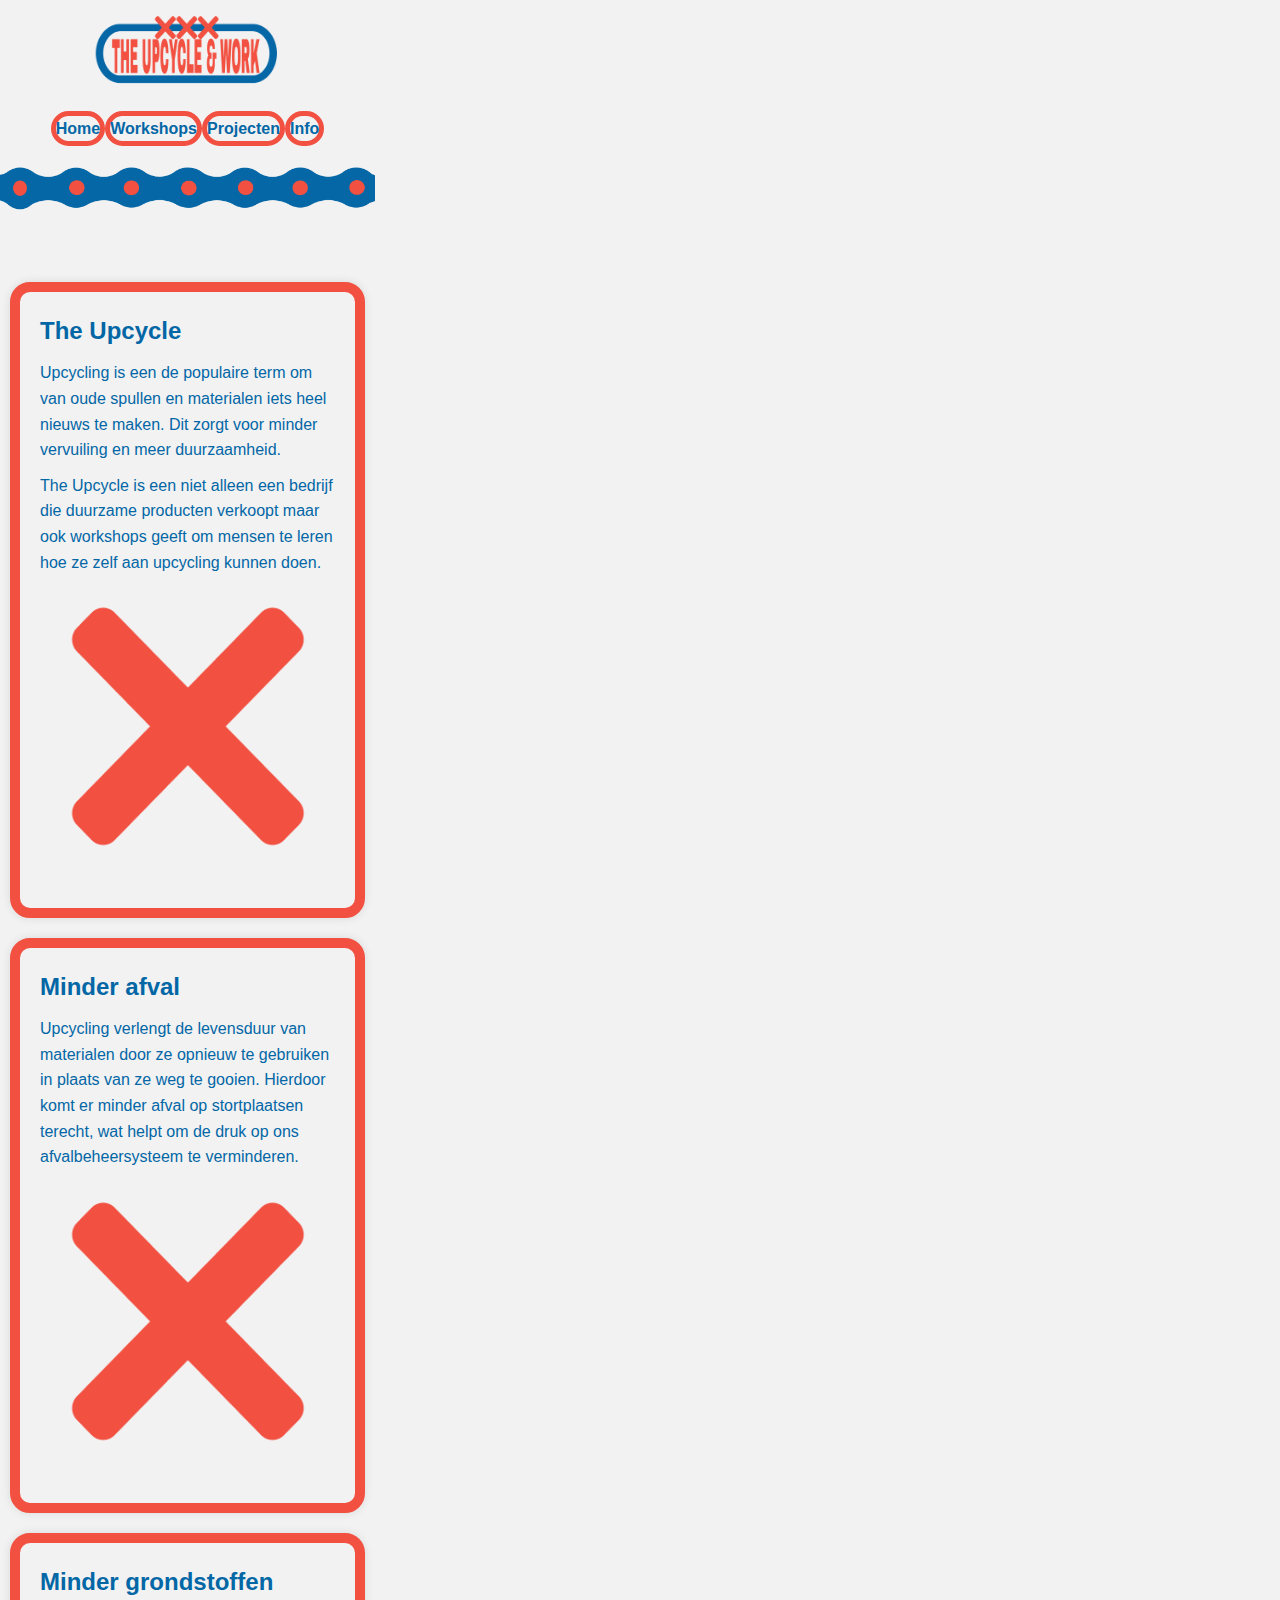
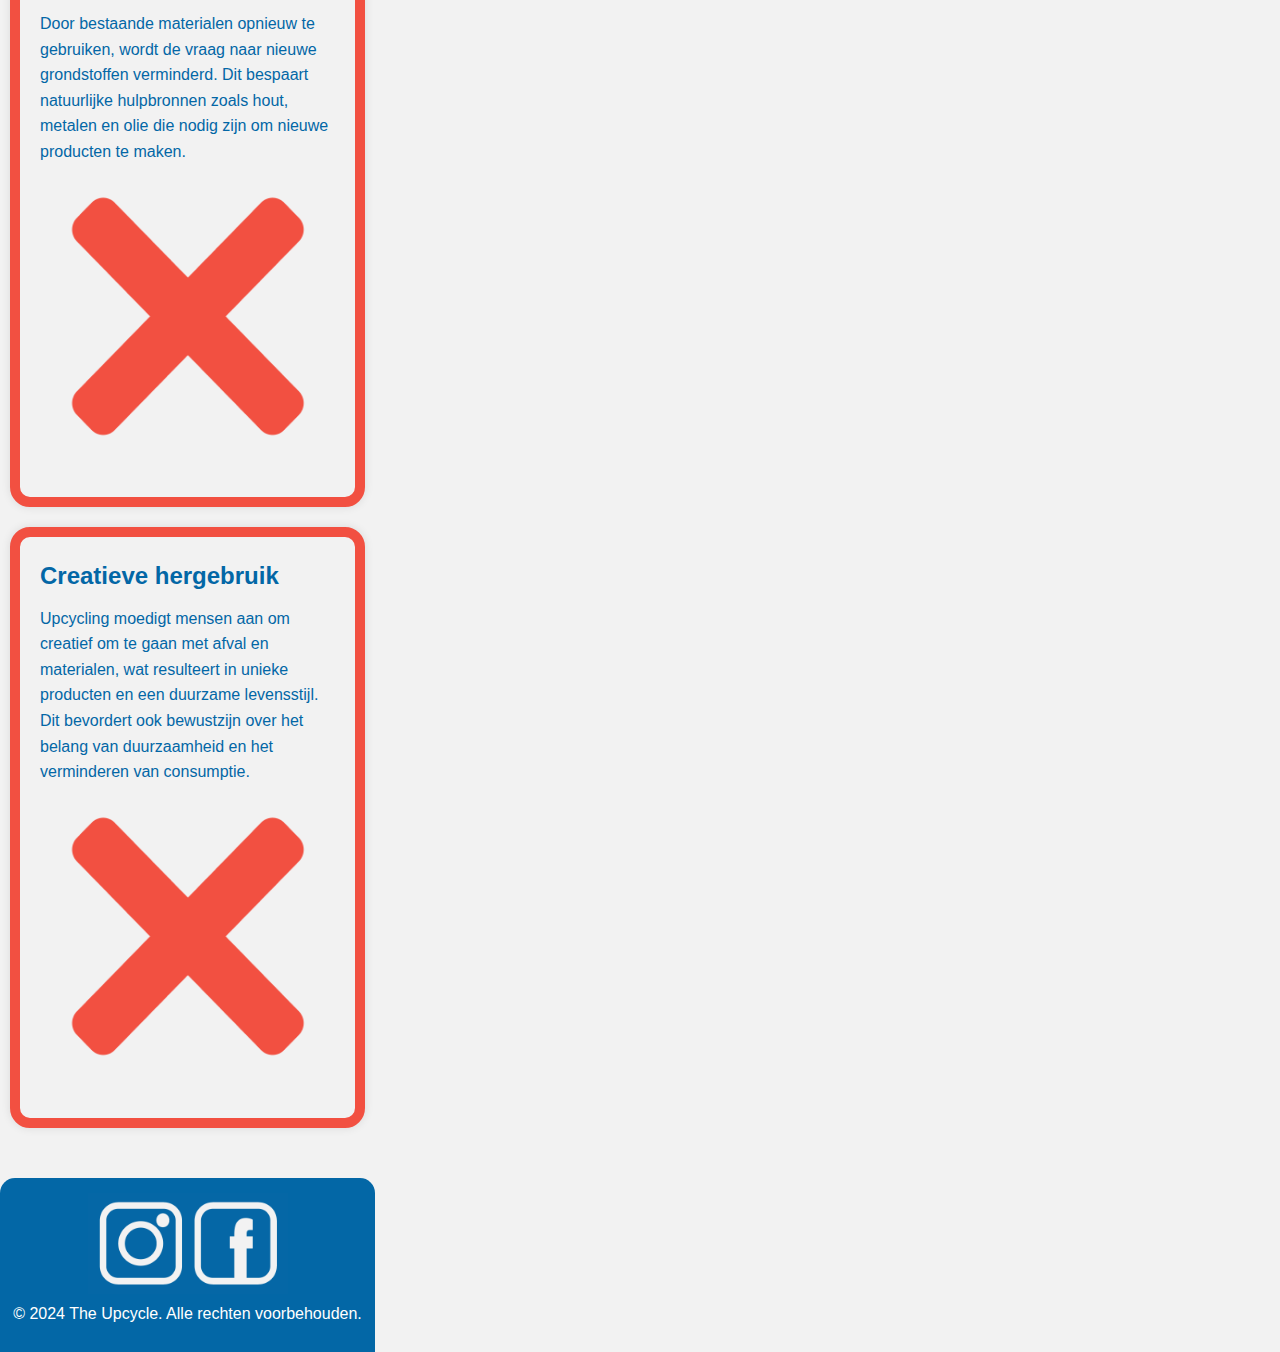
<file: index.html>
<!DOCTYPE html>
<html lang="nl">
<head>
    <meta charset="UTF-8">
    <meta name="viewport" content="width=device-width, initial-scale=1.0">
    <title>Upcycle & Work</title>
    <link rel="stylesheet" href="styles/styles.css">
</head>
<body>
    <header>
        <img src="images/logo2.png" alt="Upcycle & Work Logo">
        <nav>
            <ul>
                <li><a href="index.html">Home</a></li>
                <li><a href="workshops.html">Workshops</a></li>
                <li><a href="projecten.html">Projecten</a></li>
                <li><a href="info.html">Info</a></li>
            </ul>
        </nav>
        <img src="images/ketting.png" alt="Ketting">
    </header>

    <main>
        <section>
            <h2>The Upcycle</h2>
            <p>Upcycling is een de populaire term om van oude spullen en materialen iets heel nieuws te maken. Dit zorgt voor minder vervuiling en meer duurzaamheid.</p>
        
            <p>The Upcycle is een niet alleen een bedrijf die duurzame producten verkoopt maar ook workshops geeft om mensen te leren hoe ze zelf aan upcycling kunnen doen.</p>
            <img src="images/kruis.png" alt="Kruis">
        </section>

        <section>
            <h2>Minder afval</h2>
            <p>Upcycling verlengt de levensduur van materialen door ze opnieuw te gebruiken in plaats van ze weg te gooien. Hierdoor komt er minder afval op stortplaatsen terecht, wat helpt om de druk op ons afvalbeheersysteem te verminderen.</p>
            <img src="images/kruis.png" alt="Kruis">
        </section>
        <section>
            <h2>Minder grondstoffen</h2>
            <p>Door bestaande materialen opnieuw te gebruiken, wordt de vraag naar nieuwe grondstoffen verminderd. Dit bespaart natuurlijke hulpbronnen zoals hout, metalen en olie die nodig zijn om nieuwe producten te maken.</p>
            <img src="images/kruis.png" alt="Kruis">
        </section>
        <section>
            <h2>Creatieve hergebruik</h2>
            <p>Upcycling moedigt mensen aan om creatief om te gaan met afval en materialen, wat resulteert in unieke producten en een duurzame levensstijl. Dit bevordert ook bewustzijn over het belang van duurzaamheid en het verminderen van consumptie.</p>
            <img src="images/kruis.png" alt="Kruis">
        </section>
    </main>
    <footer>
        <img src="images/socials.png" alt="Socialmedia">
        <p>&copy; 2024 The Upcycle. Alle rechten voorbehouden.</p>
    </footer>
</body>
</html>
</file>
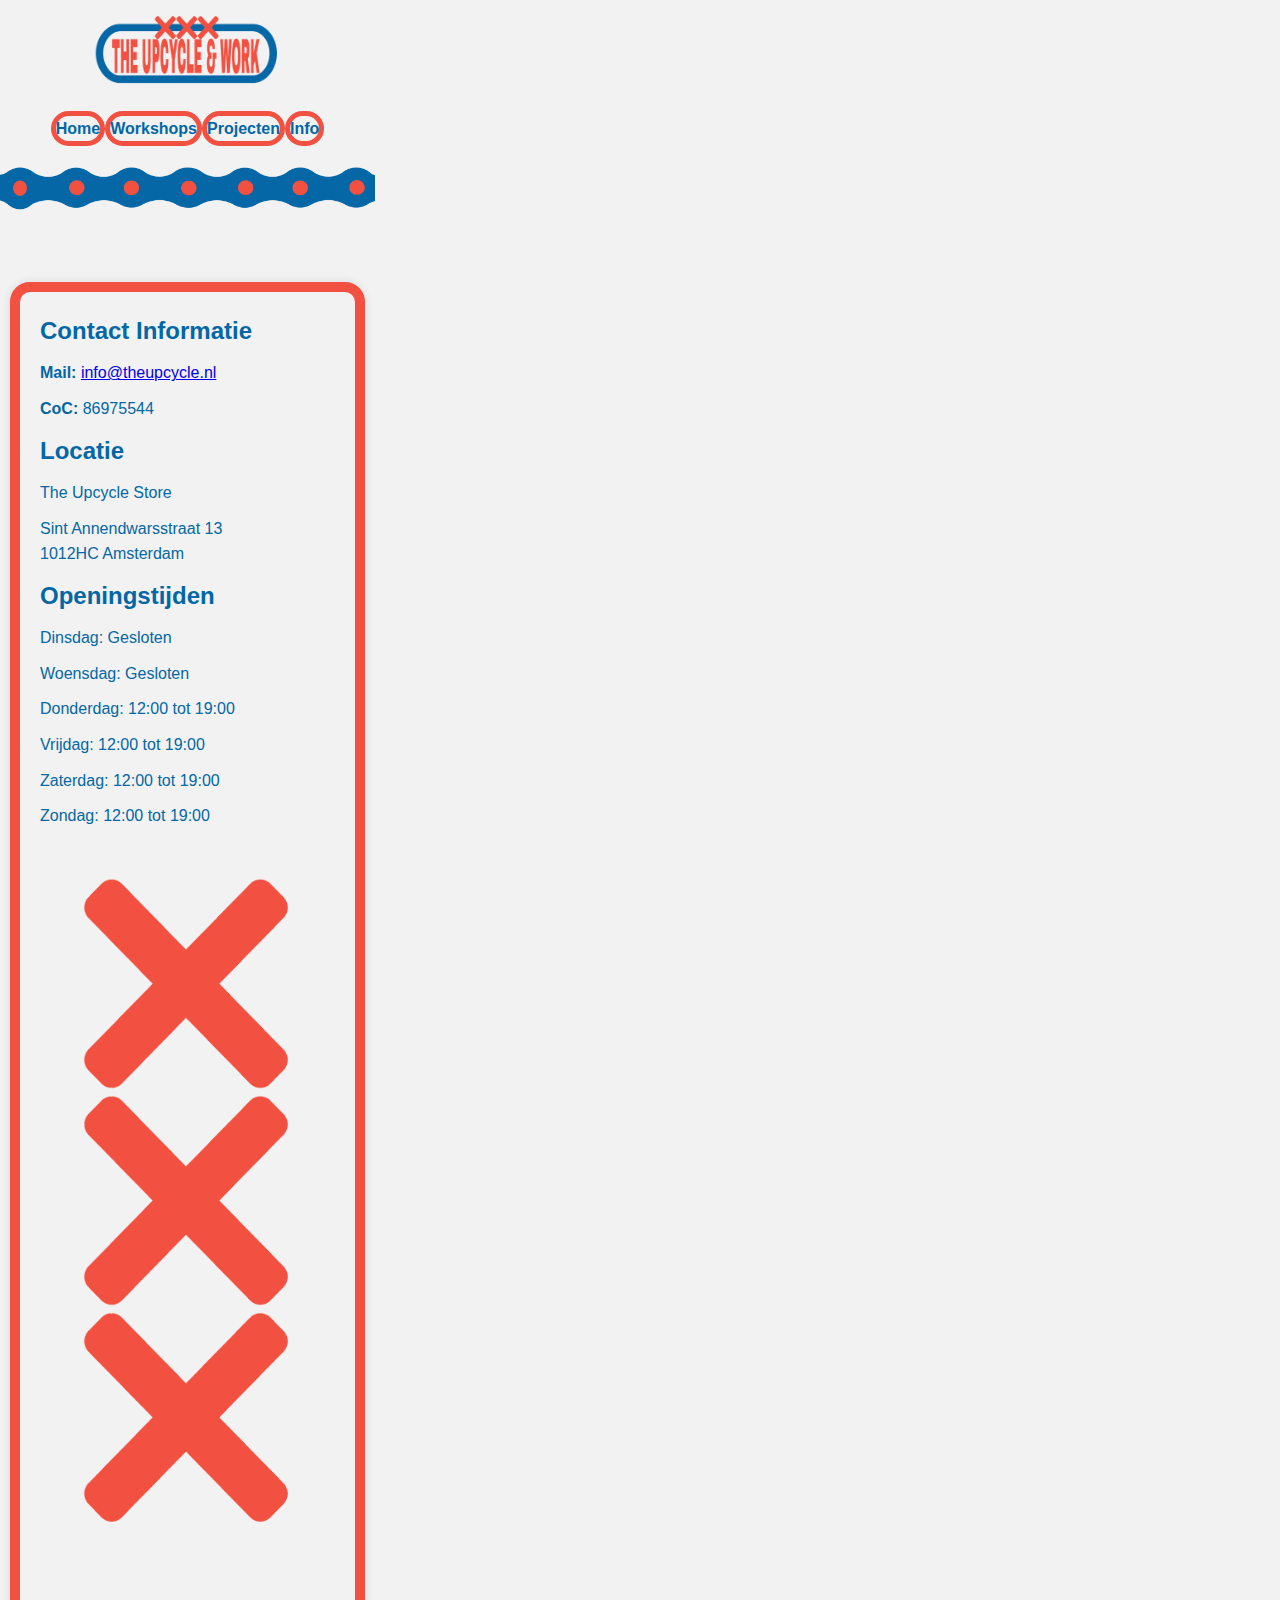
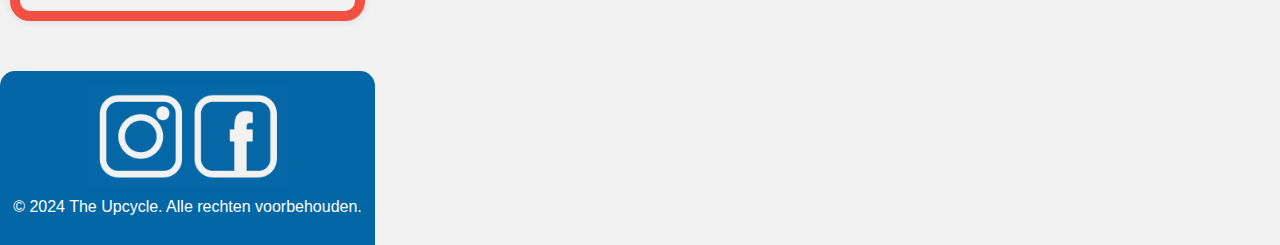
<file: info.html>
<!DOCTYPE html>
<html lang="nl">
<head>
    <meta charset="UTF-8">
    <meta name="viewport" content="width=device-width, initial-scale=1.0">
    <title>Upcycle & Work</title>
    <link rel="stylesheet" href="styles/styles.css">
</head>
<body>
    <header>
        <img src="images/logo2.png" alt="Upcycle & Work Logo">
        <nav>
            <ul>
                <li><a href="index.html">Home</a></li>
                <li><a href="workshops.html">Workshops</a></li>
                <li><a href="projecten.html">Projecten</a></li>
                <li><a href="info.html">Info</a></li>
            </ul>
        </nav>
        <img src="images/ketting.png" alt="Ketting">
    </header>
    <main>
        <section>
            <h2>Contact Informatie</h2>
            <p><strong>Mail:</strong> <a href="mailto:info@theupcycle.nl">info@theupcycle.nl</a></p>
            <p><strong>CoC:</strong> 86975544</p>
            <h2>Locatie</h2>
            <p>The Upcycle Store</p>
            <p>Sint Annendwarsstraat 13<br>1012HC Amsterdam</p>
            <h2>Openingstijden</h2>
                <p>Dinsdag: Gesloten</p>
                <p>Woensdag: Gesloten</p>
                <p>Donderdag: 12:00 tot 19:00</p>
                <p>Vrijdag: 12:00 tot 19:00</p>
                <p>Zaterdag: 12:00 tot 19:00</p>
                <p>Zondag: 12:00 tot 19:00 </p>
            <img src="images/amsterdam.png" alt="Logo van Amsterdam">
        </section>
    </main>
    <footer>
    <img src="images/socials.png" alt="Socialmedia">
        <p>&copy; 2024 The Upcycle. Alle rechten voorbehouden.</p>
    </footer>
</body>
</html>
</file>
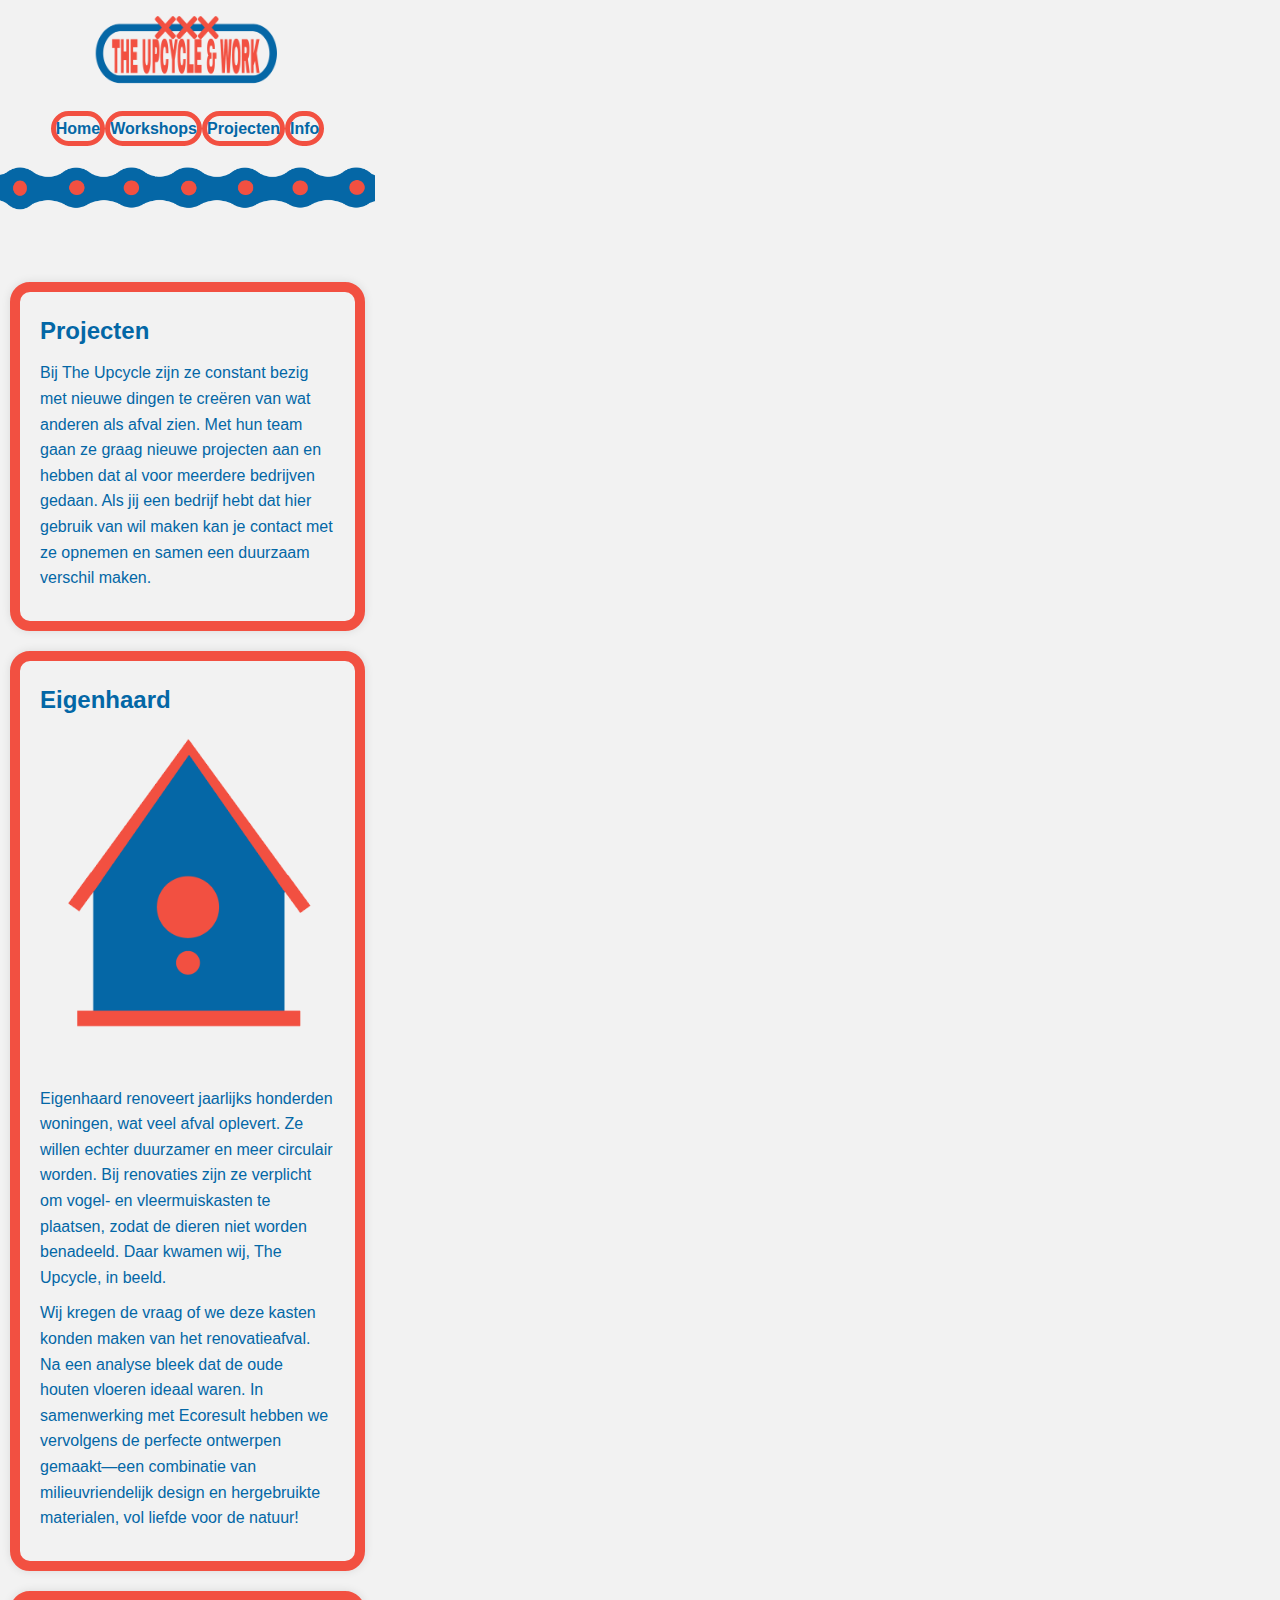
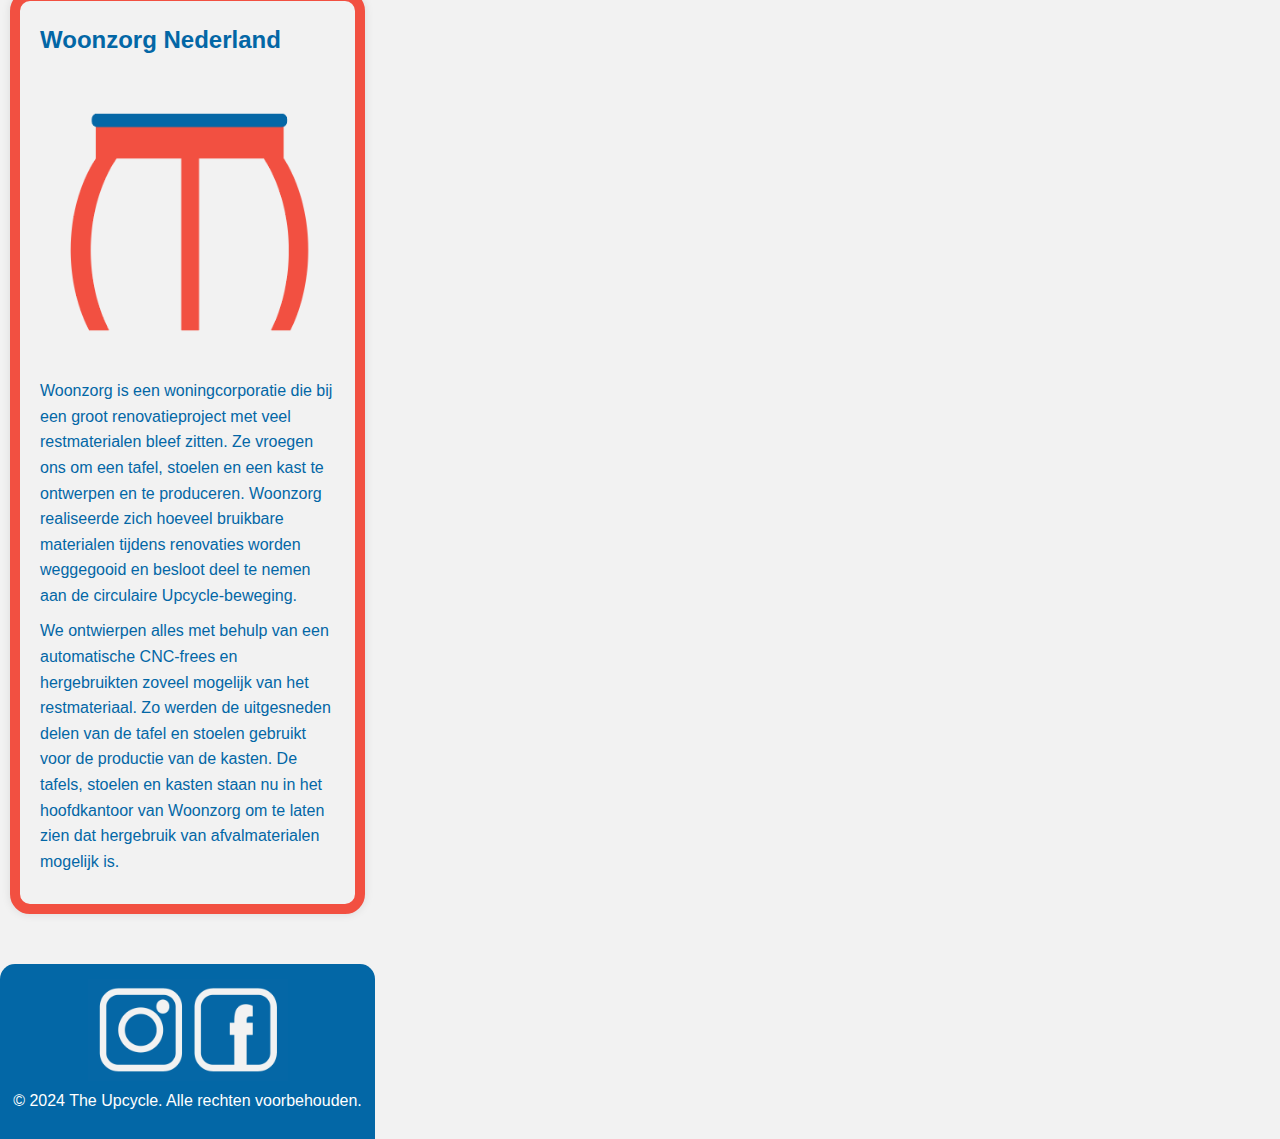
<file: projecten.html>
<!DOCTYPE html>
<html lang="nl">
<head>
    <meta charset="UTF-8">
    <meta name="viewport" content="width=device-width, initial-scale=1.0">
    <title>Upcycle & Work</title>
    <link rel="stylesheet" href="styles/styles.css">
</head>
<body>
    <header>
        <img src="images/logo2.png" alt="Upcycle & Work Logo">
        <nav>
            <ul>
                <li><a href="index.html">Home</a></li>
                <li><a href="workshops.html">Workshops</a></li>
                <li><a href="projecten.html">Projecten</a></li>
                <li><a href="info.html">Info</a></li>
            </ul>
        </nav>
        <img src="images/ketting.png" alt="Ketting">
    </header>
    <main>
        <section>
            <h2>Projecten</h2>
            <p>Bij The Upcycle zijn ze constant bezig met nieuwe dingen te creëren van wat anderen als afval zien. Met hun team gaan ze graag nieuwe projecten aan en hebben dat al voor meerdere bedrijven gedaan. Als jij een bedrijf hebt dat hier gebruik van wil maken kan je contact met ze opnemen en samen een duurzaam verschil maken.</p>
        </section>
        <section>
            <h2>Eigenhaard</h2>
            <img src="images/vogelhuisje.png" alt="Vogelhuisje">
            <p>Eigenhaard renoveert jaarlijks honderden woningen, wat veel afval oplevert. Ze willen echter duurzamer en meer circulair worden. Bij renovaties zijn ze verplicht om vogel- en vleermuiskasten te plaatsen, zodat de dieren niet worden benadeeld. Daar kwamen wij, The Upcycle, in beeld.</p>
            <p>Wij kregen de vraag of we deze kasten konden maken van het renovatieafval. Na een analyse bleek dat de oude houten vloeren ideaal waren. In samenwerking met Ecoresult hebben we vervolgens de perfecte ontwerpen gemaakt—een combinatie van milieuvriendelijk design en hergebruikte materialen, vol liefde voor de natuur!</p>
        </section>
        <section>
            <h2>Woonzorg Nederland</h2>
            <img src="images/kruk.png" alt="kruk">
            <p>Woonzorg is een woningcorporatie die bij een groot renovatieproject met veel restmaterialen bleef zitten. Ze vroegen ons om een tafel, stoelen en een kast te ontwerpen en te produceren. Woonzorg realiseerde zich hoeveel bruikbare materialen tijdens renovaties worden weggegooid en besloot deel te nemen aan de circulaire Upcycle-beweging.</p>
            <p>We ontwierpen alles met behulp van een automatische CNC-frees en hergebruikten zoveel mogelijk van het restmateriaal. Zo werden de uitgesneden delen van de tafel en stoelen gebruikt voor de productie van de kasten. De tafels, stoelen en kasten staan nu in het hoofdkantoor van Woonzorg om te laten zien dat hergebruik van afvalmaterialen mogelijk is.</p>
        </section>
    </main>
    <footer>
        <img src="images/socials.png" alt="Socialmedia">
        <p>&copy; 2024 The Upcycle. Alle rechten voorbehouden.</p>
    </footer>
</body>
</html>
</file>
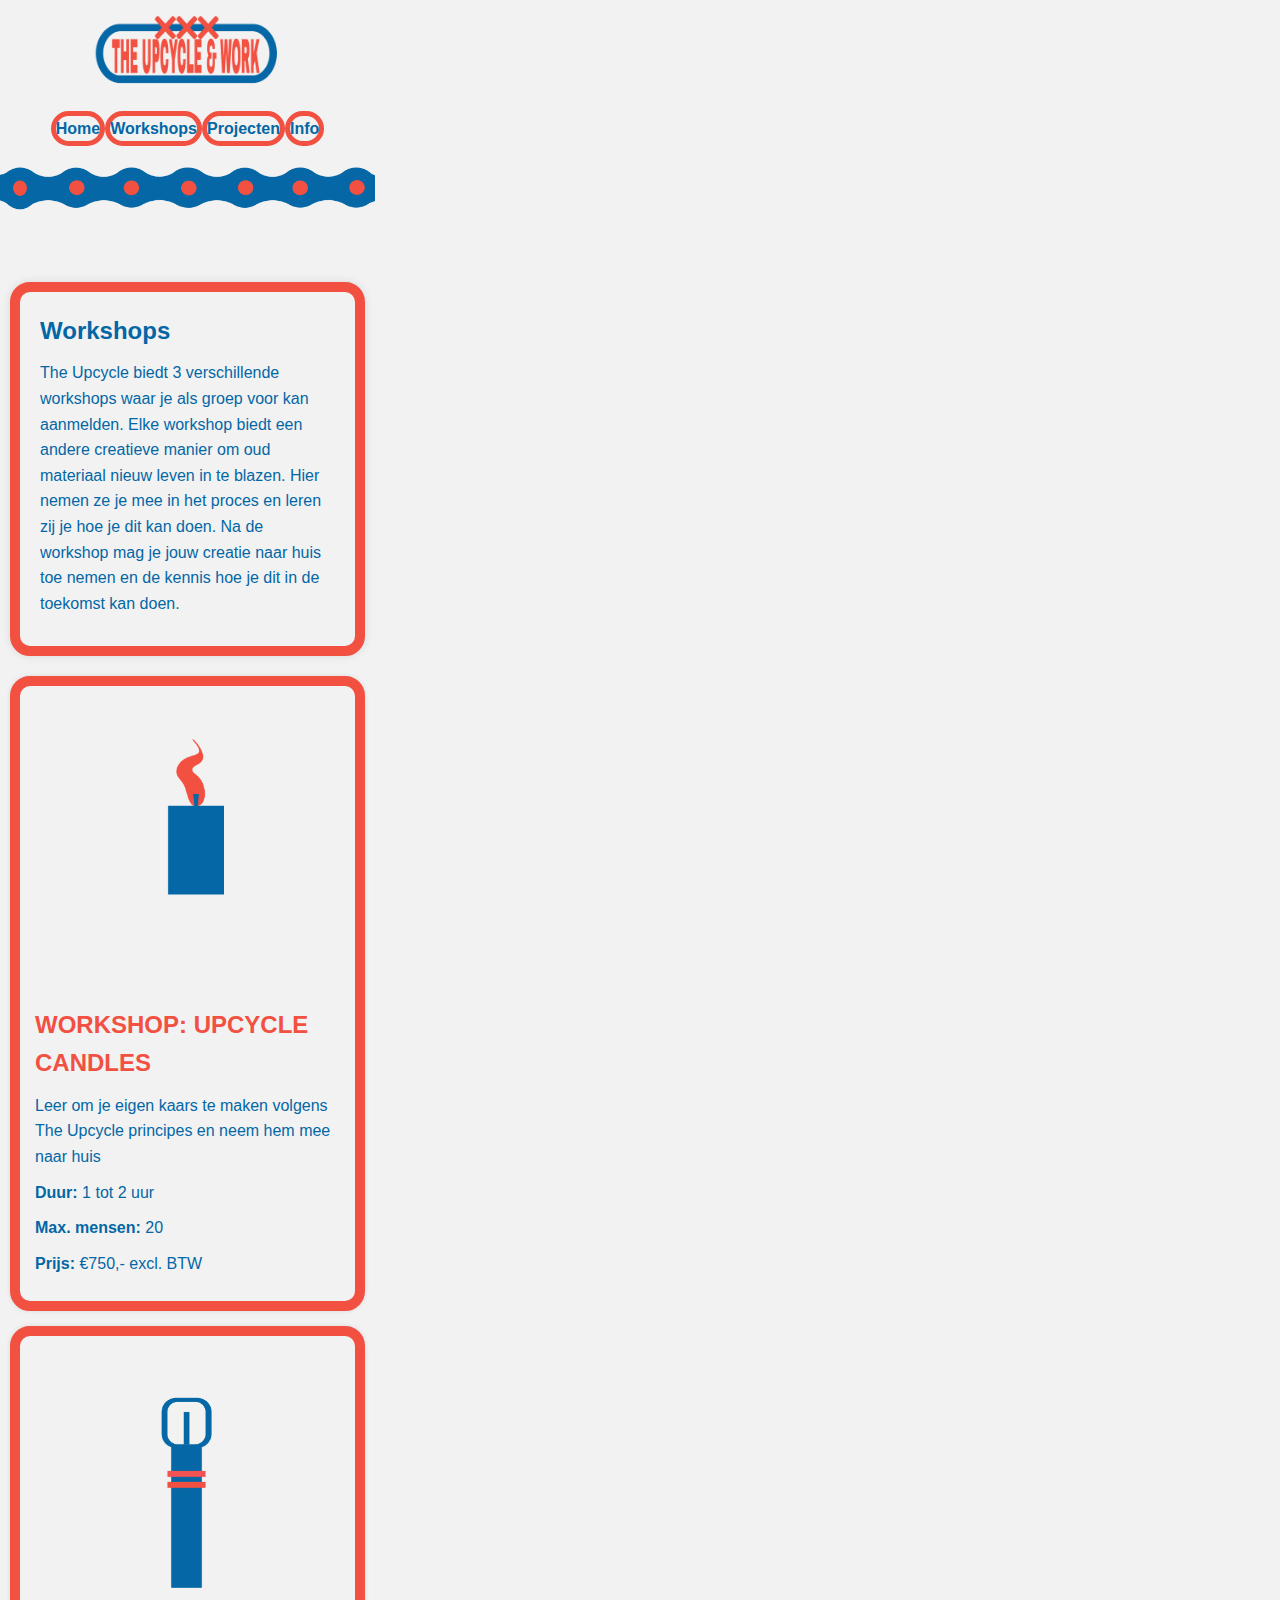
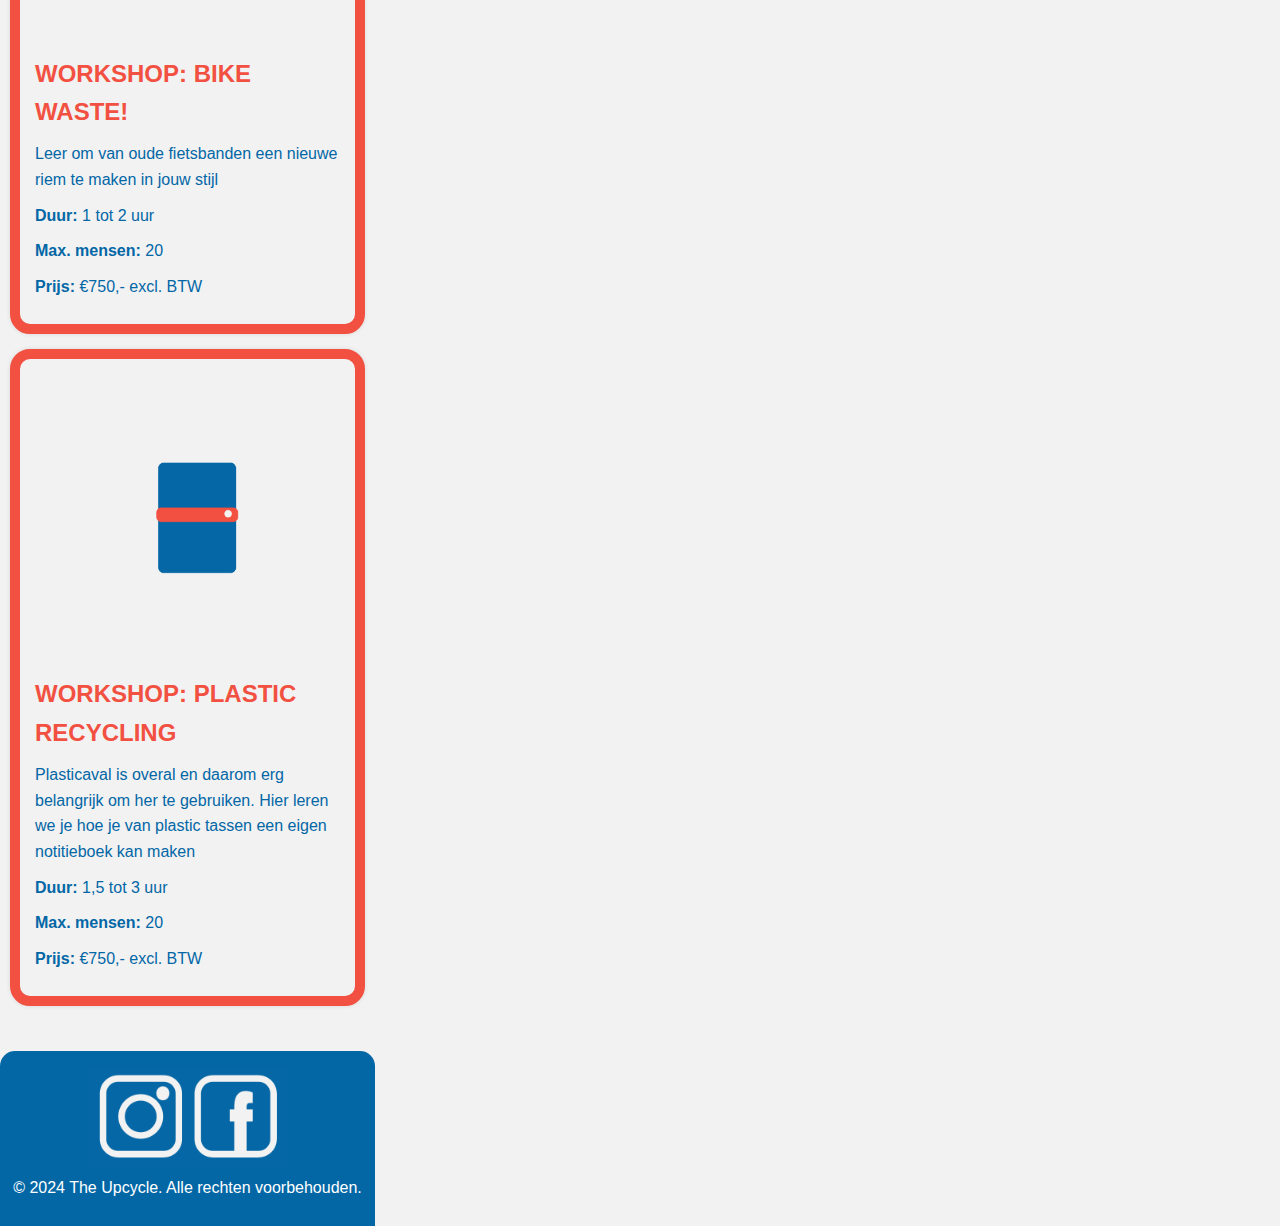
<file: workshops.html>
<!DOCTYPE html>
<html lang="nl">
<head>
    <meta charset="UTF-8">
    <meta name="viewport" content="width=device-width, initial-scale=1.0">
    <title>Upcycle & Work</title>
    <link rel="stylesheet" href="styles/styles.css">
</head>
<body>
    <header>
        <img src="images/logo2.png" alt="Upcycle & Work Logo">
        <nav>
            <ul>
                <li><a href="index.html">Home</a></li>
                <li><a href="workshops.html">Workshops</a></li>
                <li><a href="projecten.html">Projecten</a></li>
                <li><a href="info.html">Info</a></li>
            </ul>
        </nav>
        <img src="images/ketting.png" alt="Ketting">
    </header>

    <main>
        <section>
            <h2>Workshops</h2>
            <p>The Upcycle biedt 3 verschillende workshops waar je als groep voor kan aanmelden. Elke workshop biedt een andere creatieve manier om oud materiaal nieuw leven in te blazen. Hier nemen ze je mee in het proces en leren zij je hoe je dit kan doen. Na de workshop mag je jouw creatie naar huis toe nemen en de kennis hoe je dit in de toekomst kan doen.</p>
        </section>
            <article class="workshop">
                <img src="images/kaars-uw.png" alt="Kaars">
                <h2>WORKSHOP: UPCYCLE CANDLES</h2>
                <p>Leer om je eigen kaars te maken volgens The Upcycle principes en neem hem mee naar huis</p>
                <p><strong>Duur:</strong> 1 tot 2 uur</p>
                <p><strong>Max. mensen:</strong> 20</p>
                <p><strong>Prijs:</strong> €750,- excl. BTW</p>
            </article>

            <article class="workshop">
                <img src="images/riem-uw.png" alt="Riem">
                <h2>WORKSHOP: BIKE WASTE!</h2>
                <p>Leer om van oude fietsbanden een nieuwe riem te maken in jouw stijl</p>
                <p><strong>Duur:</strong> 1 tot 2 uur</p>
                <p><strong>Max. mensen:</strong> 20</p>
                <p><strong>Prijs:</strong> €750,- excl. BTW</p>
            </article>

            <article class="workshop">
                <img src="images/notitieboek-uw.png" alt="Notitieboek">
                <h2>WORKSHOP: PLASTIC RECYCLING</h2>
                <p>Plasticaval is overal en daarom erg belangrijk om her te gebruiken. Hier leren we je hoe je van plastic tassen een eigen notitieboek kan maken</p>
                <p><strong>Duur:</strong> 1,5 tot 3 uur</p>
                <p><strong>Max. mensen:</strong> 20</p>
                <p><strong>Prijs:</strong> €750,- excl. BTW</p>
            </article>
    </main>
    <footer>
        <img src="images/socials.png" alt="Socialmedia">
        <p>&copy; 2024 The Upcycle. Alle rechten voorbehouden.</p>
    </footer>
</body>
</html>
</file>
<file: styles/styles.css>
* {
    margin: 0;
    padding: 0;
    box-sizing: border-box;
}

body {
    font-family: sans-serif;
    line-height: 1.6;
    background-color: #F2F2F2;
    color: #0367A6;
    margin: 0;
    padding: 0;
    width: 375px;
    height: 667px;
    overflow: auto;
}

header {
    background: #f2f2f2;
    color: #0367A6;
    padding: 10px 0;
    text-align: center;
}

header img {
    width: 200px;
    height: auto;
  
}

header img[alt="Ketting"] {
    width: 100%;
    height: auto;
    
}

nav ul {
    list-style: none;
    display: flex;
    padding: 10px 0;
    background: #F2F2F2;
   justify-content: center;
}

nav ul li {
    display:flex;
    align-items:baseline;
    justify-content:center;
    border: 5px solid #F25041;
    border-radius: 20px;
}

nav ul li a {
    text-decoration: none;
    color: #0367A6;
    font-weight: bold;
    transition: color 0.3s;
}

li:hover {
    background: #F25041;
}

main {
    max-width: 1200px;
    margin: 20px auto;
    padding: 10px;
    background: #f2f2f2;
   
}

section {
    margin-bottom: 20px;
}

h2, h3 {
    color: #0367A6;
    margin-bottom: 10px;
}

p {
    margin-bottom: 10px;
}

footer {
    text-align: center;
    padding: 15px 0;
    background: #0367A6;
    color: #fff;
    margin-top: 20px;
    border-top-left-radius: 15px;
    border-top-right-radius: 15px;
}

article.workshop {
    background: #f2f2f2;
    padding: 15px;
    border-radius: 20px;
    margin-bottom: 15px;
    box-shadow: 0 0 5px rgba(0, 0, 0, 0.1);
    border: 10px solid #F25041;
}

article.workshop img {
    width: 100%;
    height: auto;
    border-radius: 5px;
    margin-bottom: 10px;
}

article.workshop h2 {
    color: #F25041;
}

section img {
    max-width: 100%;
    height: auto;
    border-radius: 5px;
    margin-bottom: 15px;
    right: auto;
}

section ul {
    list-style-type: none;
    padding-left: 0;
}


@media (max-width: 768px) {
    nav ul {
        flex-direction: column;
        text-align: center;
    }

    nav ul li {
        margin: 10px 0;
    }
}

footer img {
    width: 200px;
    height: auto;
    justify-content: flex-start;
    align-items: start;
}
section {
    max-width: 1200px;
    margin: 20px auto;
    padding: 20px;
    background: #f2f2f2;
    border-radius: 20px;
    box-shadow: 0 0 10px rgba(0, 0, 0, 0.1);
    border: 10px solid #F25041;
}
</file>
